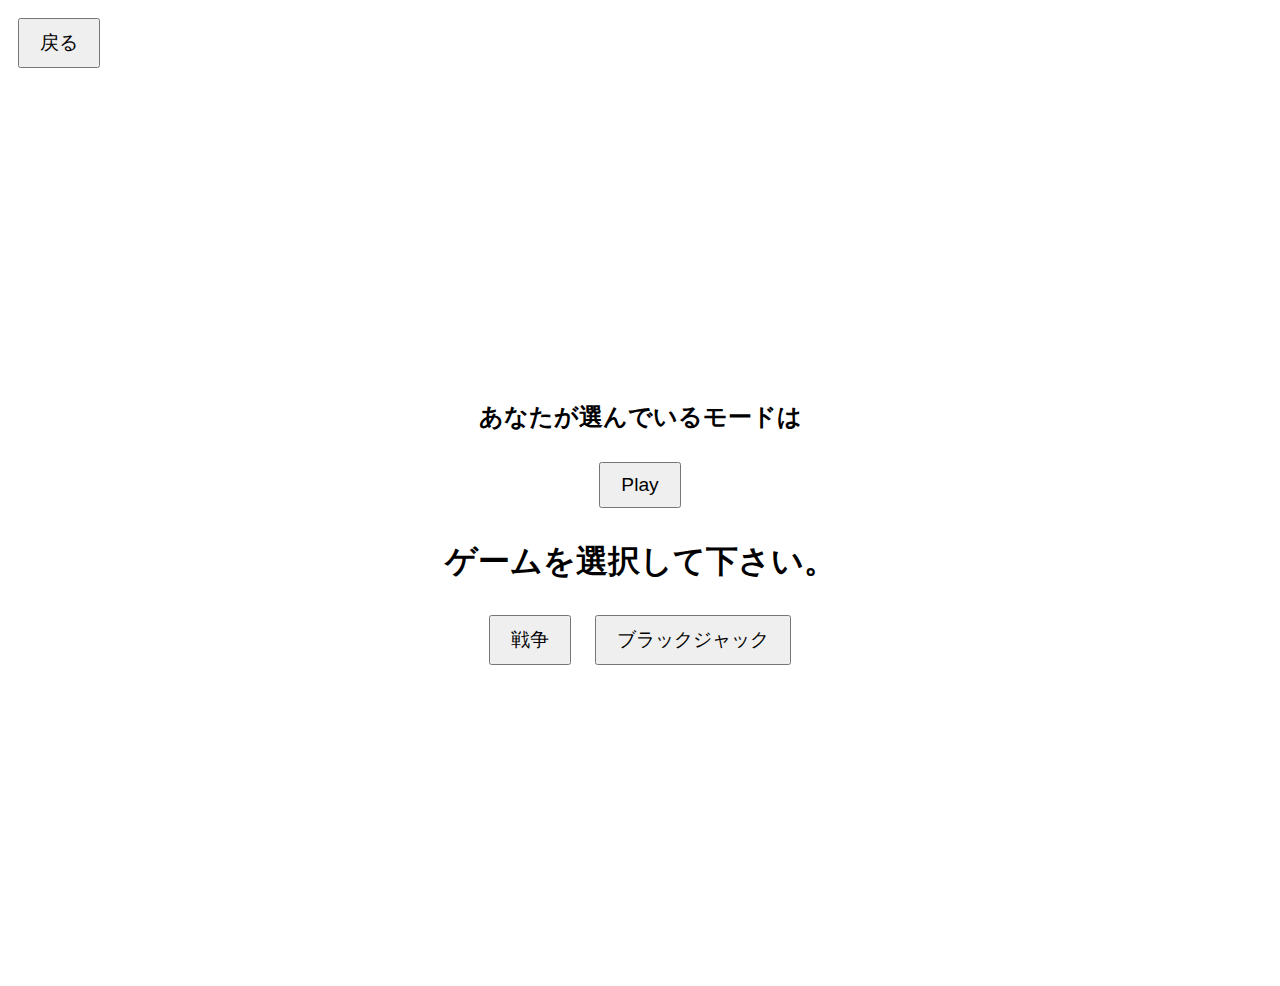
<file: JavaScript_CardGame/index.html>
<!DOCTYPE html>
<html lang="en">
  <head>
    <meta charset="UTF-8" />
    <meta http-equiv="X-UA-Compatible" content="IE=edge" />
    <meta name="viewport" content="width=device-width, initial-scale=1.0" />
    <link rel="stylesheet" href="style.css" />
    <title>CardGame</title>
  </head>
  <body>
    <button id="reload">戻る</button>

    <div id="select">
      <h2 id="select-mode">あなたが選んでいるモードは</h2>
      <button id="btn-mode">Play</button>
      <h1 id="select-title">ゲームを選択して下さい。</h1>
      <div id="btn-select">
        <button id="btn-war">戦争</button>
        <button id="btn-blackjack">ブラックジャック</button>
      </div>
    </div>

    <div id="war-container">
      <h1 id="war-title">「戦争ゲーム」</h1>
      <h2 id="war-enemyScore">相手: 0</h2>
      <h2 id="war-enemyCard"></h2>
      <h1 id="war-text">カードを引いて下さい。</h1>
      <h2 id="war-playerCard"></h2>
      <h2 id="war-playerScore">あなた : 0</h2>
      <button id="btn-add">カードを引く</button>
    </div>

    <div id="blackjack-container">
      <h1 id="blackjack-title">「ブラックジャック」</h1>
      <h2 id="blackjack-dealerScore">Dealer :</h2>
      <h2 id="blackjack-dealerCard"></h2>
      <h1 id="blackjack-text">カードを追加(Hit)しますか？</h1>
      <h2 id="blackjack-playerCard"></h2>
      <h2 id="blackjack-playerScore">Player : 0</h2>
      <div id="blackjack-btn">
        <button id="btn-hit">Hit</button>
        <button id="btn-stay">Stay</button>
      </div>
    </div>

    <div id="help-text"></div>

    <script src="main.js"></script>
    <script src="card.js"></script>
    <script src="cardGame.js"></script>
    <script src="war.js"></script>
    <script src="blackjack.js"></script>
  </body>
</html>
</file>
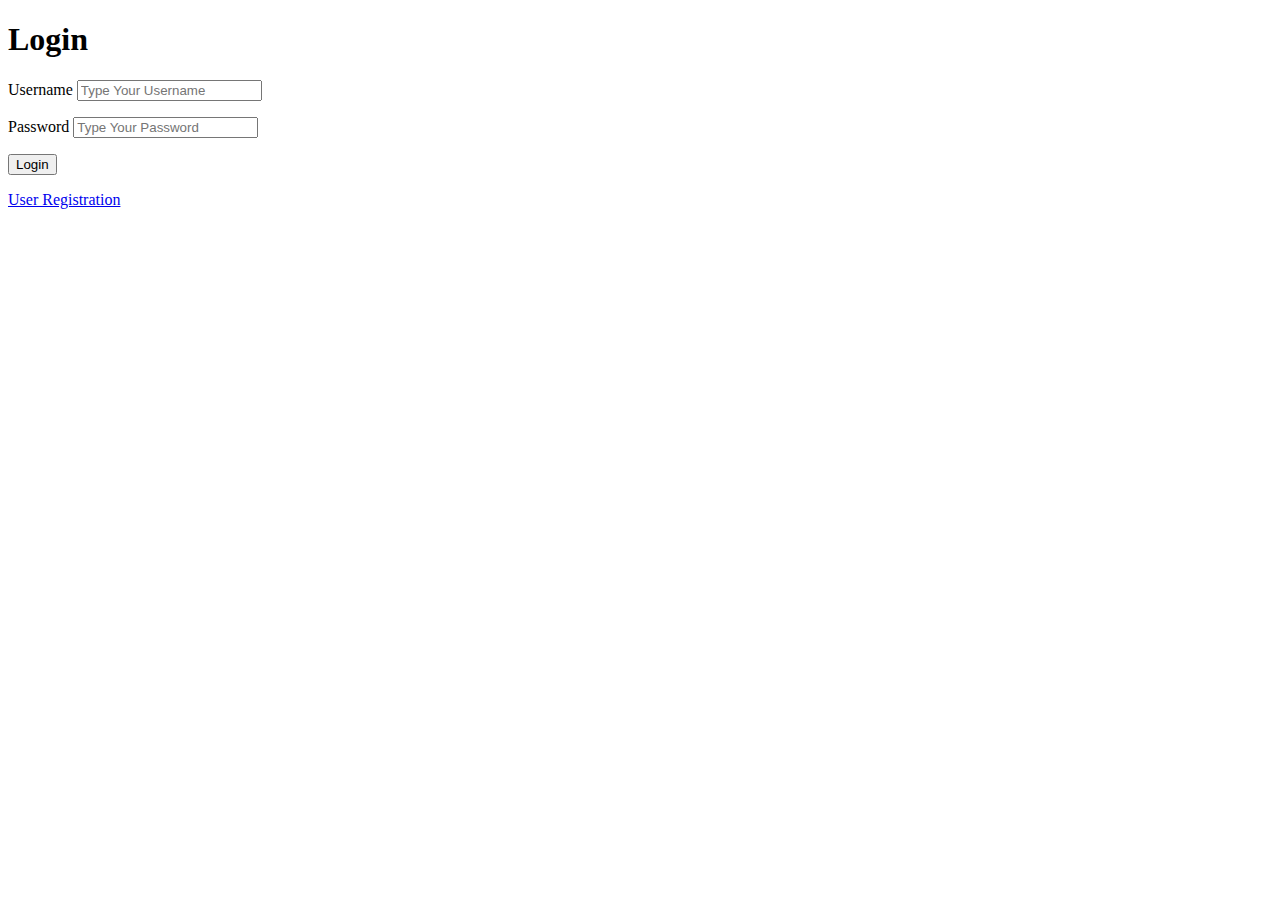
<file: CardGameServer/src/main/resources/templates/login.html>
<!DOCTYPE html>
<html lang="ja" xmlns:th="http://www.thymeleaf.org">
  <head>
    <meta charset="UTF-8" />
    <link rel="stylesheet" th:href="@{/css/style.css}" />
    <title>Login</title>
  </head>

  <body>
    <main class="main">
      <form class="form" th:action="@{/login}" method="post">
        <h1 class="form__title">Login</h1>
        <div th:if="${param.error}">
          <p th:if="${session[SPRING_SECURITY_LAST_EXCEPTION] != null}">
            <span
              th:text="${session[SPRING_SECURITY_LAST_EXCEPTION].message}"
            ></span>
          </p>
        </div>
        <p class="form__item">
          <label for="username">Username</label>
          <input
            type="text"
            placeholder="Type Your Username"
            name="username"
            id="username"
          />
        </p>
        <p class="form__item">
          <label for="password">Password</label>
          <input
            type="password"
            placeholder="Type Your Password"
            name="password"
            id="password"
          />
        </p>
        <p class="form__item">
          <input type="submit" value="Login" />
        </p>
        <a href="/register" class="to-register">User Registration</a>
      </form>
    </main>
  </body>
</html>
</file>
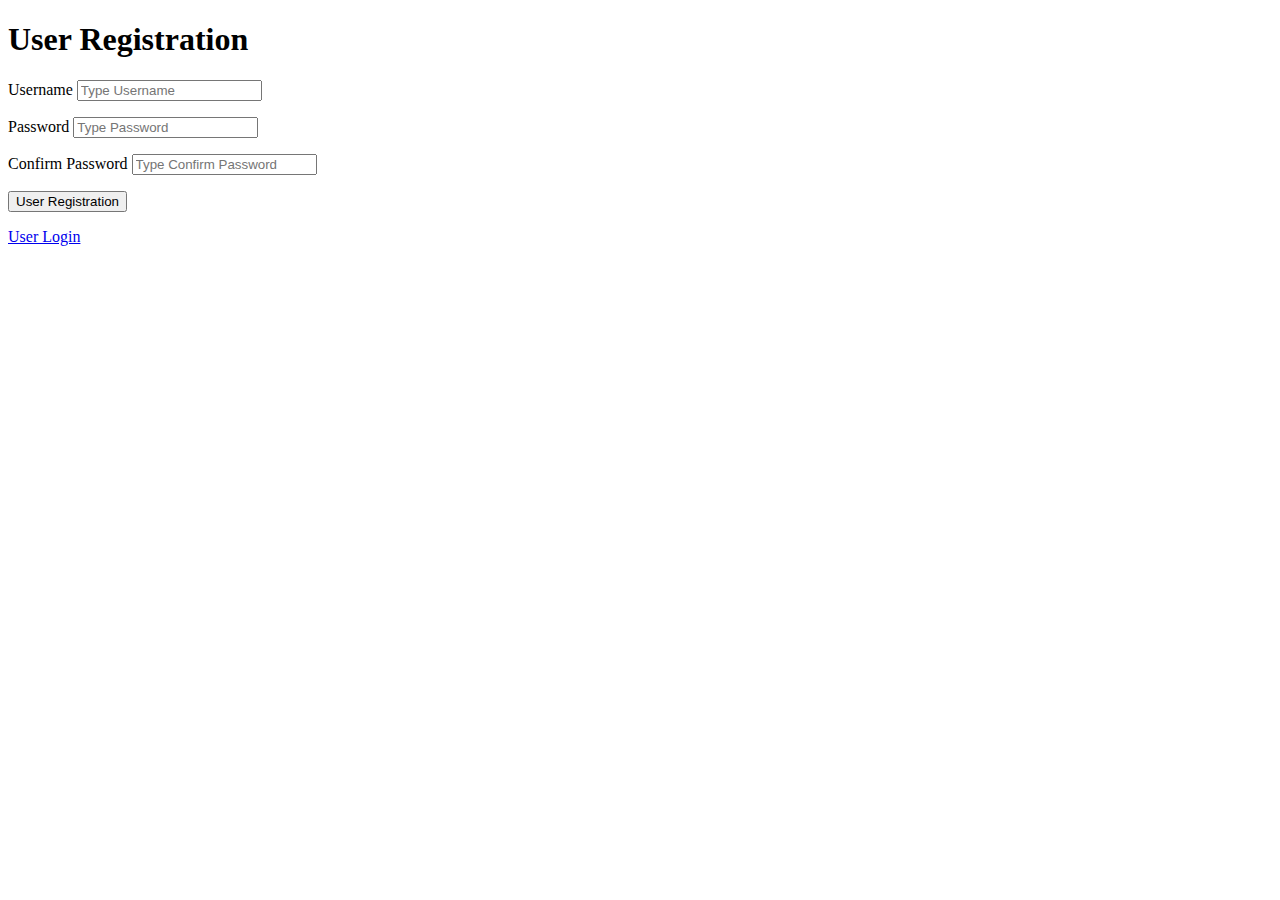
<file: CardGameServer/src/main/resources/templates/register.html>
<!DOCTYPE html>
<html lang="ja" xmlns:th="http://www.thymeleaf.org">
  <head>
    <meta charset="UTF-8" />
    <link rel="stylesheet" th:href="@{/css/style.css}" />
    <title>User Register</title>
  </head>

  <body>
    <main class="main">
      <form
        class="form"
        th:action="@{/register}"
        method="post"
        th:object="${form}"
      >
        <h1 class="form__title">User Registration</h1>
        <p
          th:if="${#fields.hasErrors('passwordValid')}"
          th:errors="*{passwordValid}"
          class="error-message"
        ></p>
        <p class="form__item">
          <label for="username">Username</label>
          <span
            th:if="${#fields.hasErrors('username')}"
            th:errors="*{username}"
            class="error-message"
          ></span>
          <input
            type="text"
            placeholder="Type Username"
            name="username"
            id="username"
          />
        </p>
        <p class="form__item">
          <label for="password">Password</label>
          <span
            th:if="${#fields.hasErrors('password')}"
            th:errors="*{password}"
            class="error-message"
          ></span>
          <input
            type="password"
            placeholder="Type Password"
            name="password"
            id="password"
          />
        </p>
        <p class="form__item">
          <label for="confirm-password">Confirm Password</label>
          <span
            th:if="${#fields.hasErrors('confirmPassword')}"
            th:errors="*{confirmPassword}"
            class="error-message"
          ></span>
          <input
            type="password"
            placeholder="Type Confirm Password"
            name="confirmPassword"
            id="confirm-password"
          />
        </p>
        <p class="form__item">
          <input type="submit" value="User Registration" />
        </p>
        <a href="/login" class="to-register">User Login</a>
      </form>
    </main>
  </body>
</html>
</file>
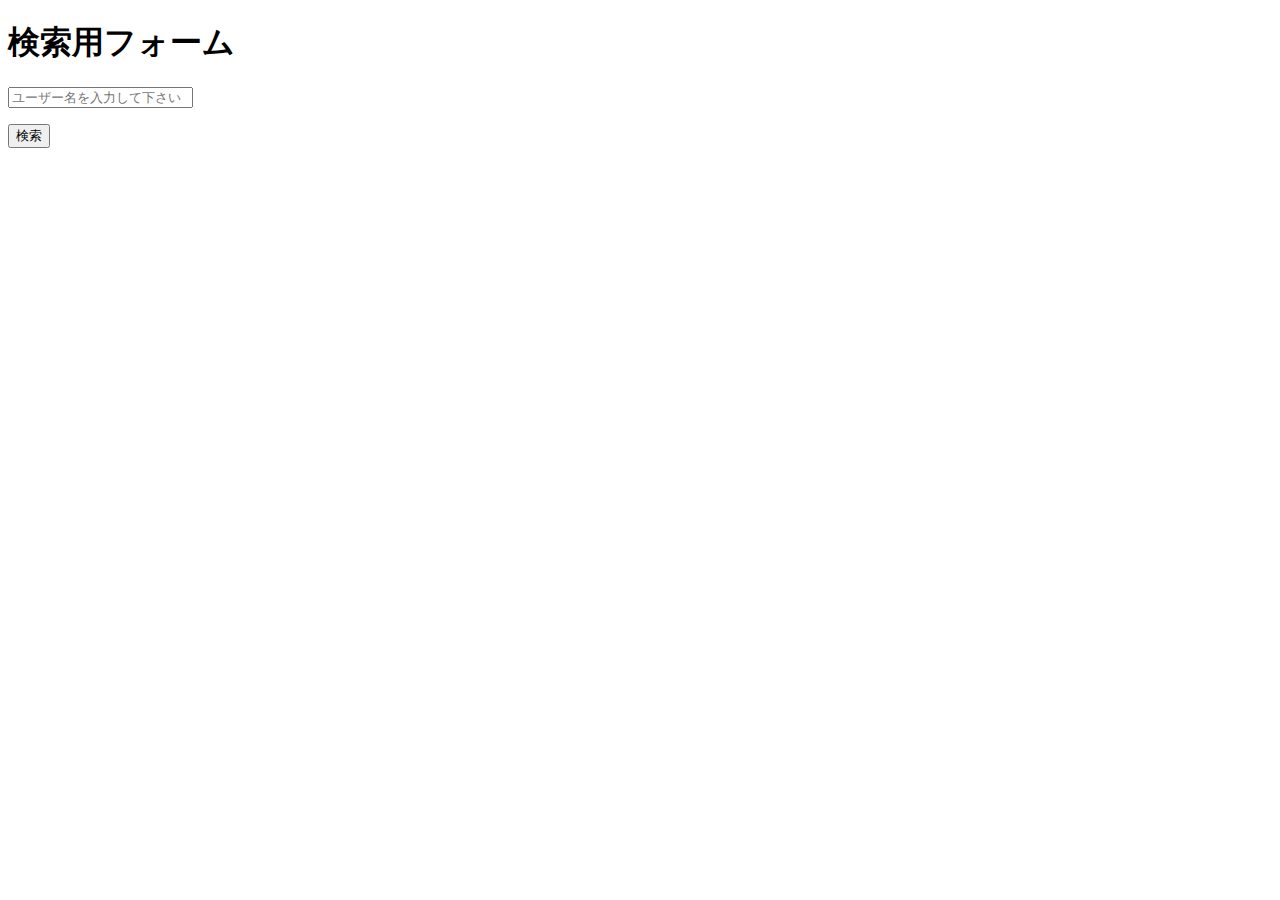
<file: CardGameServer/src/main/resources/templates/top.html>
<!DOCTYPE html>
<html xmlns:th="http://www.thymeleaf.org">
  <head>
    <meta charset="UTF-8" />
    <link rel="stylesheet" th:href="@{/css/style.css}" />
    <title>Top Page</title>
  </head>
  <body>
    <main class="main">
      <form class="form" th:action="@{/search}" method="post">
        <h1 class="form__title">検索用フォーム</h1>
        <p class="form__item">
          <input
            type="text"
            placeholder="ユーザー名を入力して下さい"
            name="username"
          />
        </p>
        <p class="form__item">
          <input type="submit" value="検索" />
        </p>
      </form>
    </main>

    <!-- <ul th:each="user:${users}">
      <li>
        [[${user.id}]] - [[${user.name}]] - [[${user.password}]] -
        [[${user.age}]]
      </li>
      <li>
        <form th:action="@{/delete/{id}(id=${user.id})}" th:method="delete">
          <input type="submit" value="削除" />
        </form>
      </li>
    </ul>

    <a href="/add">新規作成</a> -->
  </body>
</html>
</file>
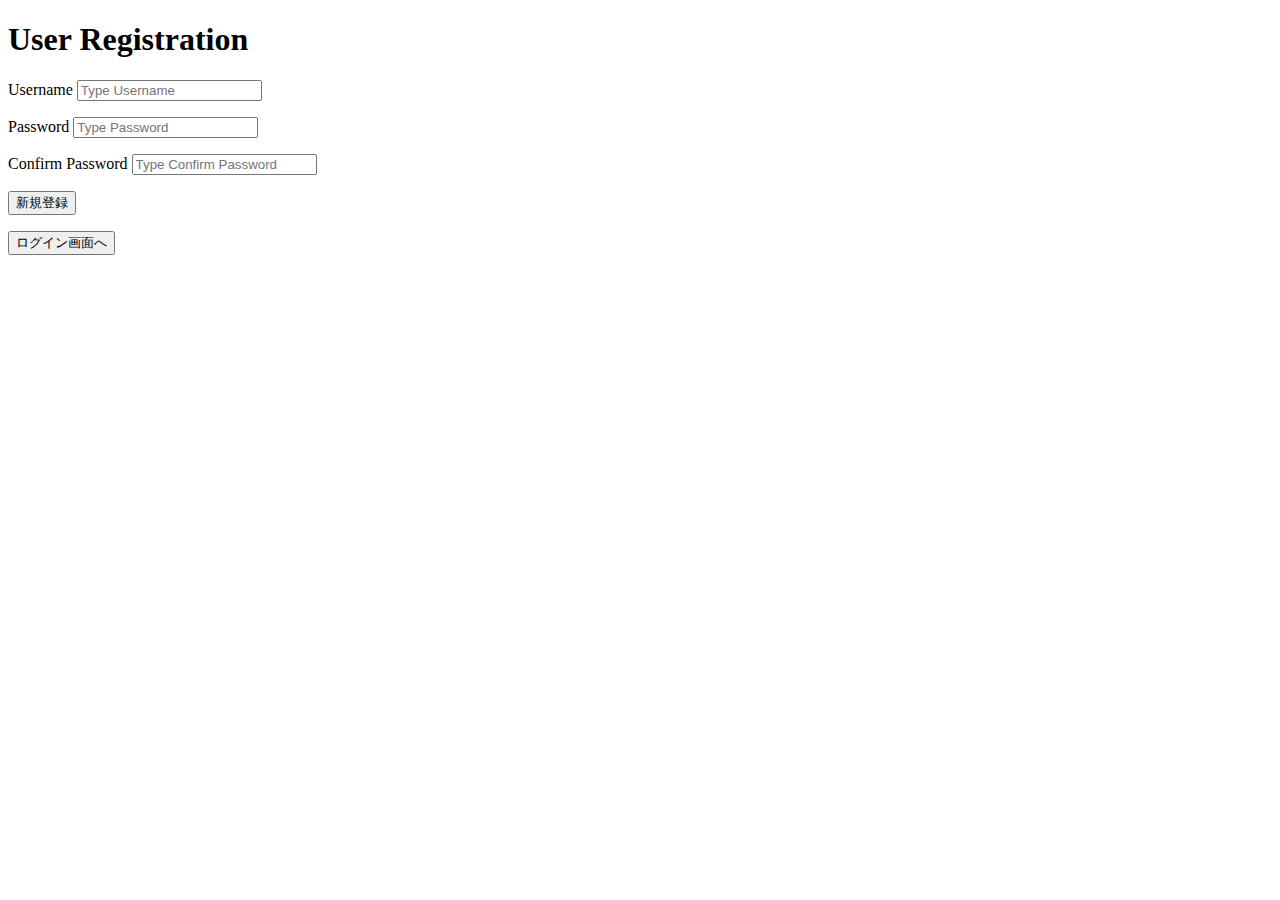
<file: CardGameServer/src/main/resources/templates/user/registerLogin.html>
<!DOCTYPE html>
<html lang="ja" xmlns:th="http://www.thymeleaf.org">
  <head>
    <meta charset="UTF-8" />
    <link rel="stylesheet" th:href="@{/css/registerLogin.css}" />
    <title>User Register</title>
  </head>

  <body>
    <main class="main">
      <form
        class="form"
        th:action="@{/user/registerLogin}"
        method="post"
        th:object="${form}"
      >
        <h1 class="form__title">User Registration</h1>
        <p
          th:if="${#fields.hasErrors('passwordValid')}"
          th:errors="*{passwordValid}"
          class="error-message"
        ></p>
        <p class="form__item">
          <label for="username">Username</label>
          <span
            th:if="${#fields.hasErrors('username')}"
            th:errors="*{username}"
            class="error-message"
          ></span>
          <input
            type="text"
            placeholder="Type Username"
            name="username"
            id="username"
          />
        </p>
        <p class="form__item">
          <label for="password">Password</label>
          <span
            th:if="${#fields.hasErrors('password')}"
            th:errors="*{password}"
            class="error-message"
          ></span>
          <input
            type="password"
            placeholder="Type Password"
            name="password"
            id="password"
          />
        </p>
        <p class="form__item">
          <label for="confirm-password">Confirm Password</label>
          <span
            th:if="${#fields.hasErrors('confirmPassword')}"
            th:errors="*{confirmPassword}"
            class="error-message"
          ></span>
          <input
            type="password"
            placeholder="Type Confirm Password"
            name="confirmPassword"
            id="confirm-password"
          />
        </p>
        <p class="form__item">
          <input type="submit" value="新規登録" />
        </p>
      </form>
      <form method="post" th:action="@{/login}">
        <p class="form__item">
          <input type="submit" value="ログイン画面へ" />
        </p>
      </form>
    </main>
  </body>
</html>
</file>
<file: JavaScript_CardGame/style.css>
#select {
  display: flex;
  justify-content: center;
  align-items: center;
  flex-direction: column;
  height: 100vh;
}

button {
  padding: 10px 20px;
  margin: 10px;
  font-size: 1.2em;
}

#war-container {
  display: none;
  justify-content: center;
  align-items: center;
  flex-direction: column;
  height: 100vh;
}

#blackjack-container {
  display: none;
  justify-content: center;
  align-items: center;
  flex-direction: column;
  height: 100vh;
}

#help-text {
  display: none;
  justify-content: center;
  align-items: center;
  flex-direction: column;
  height: 100vh;
}
</file>
